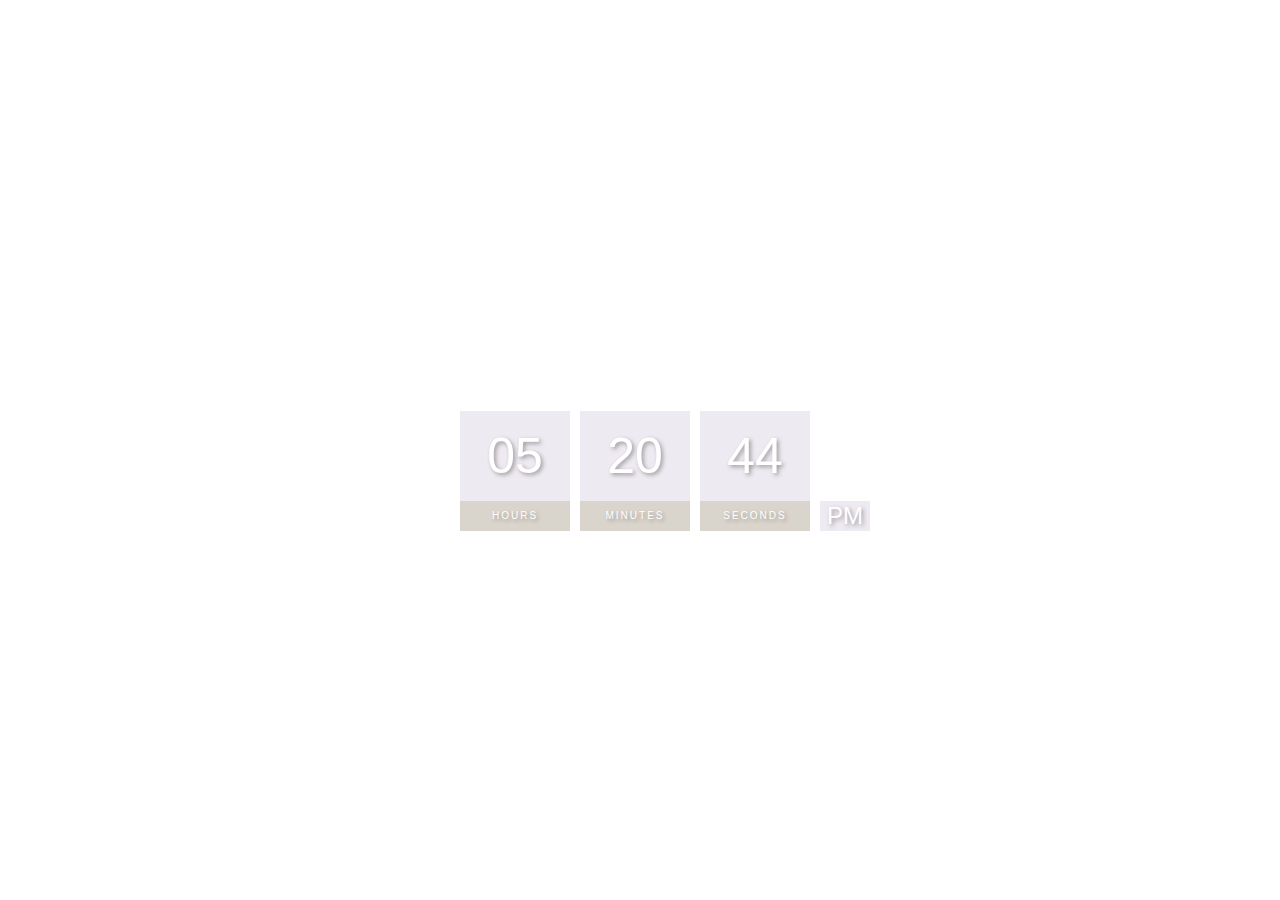
<file: DigitalClock/index.html>
<!DOCTYPE html>
<html lang="en">
<head>
    <meta charset="UTF-8">
    <meta http-equiv="X-UA-Compatible" content="IE=edge">
    <meta name="viewport" content="width=device-width, initial-scale=1.0">
    <title>Digital Clock</title>
    <link rel="stylesheet" href="style.css">
    

</head>
<body>

    <h2>Digital Clock</h2>
    <div class="clock">
        <div>
            <span id="hour">00</span>
            <span class="text">Hours</span>
        </div>
        <div>
            <span id="minutes">00</span>
            <span class="text">Minutes</span>
        </div>
        <div>
            <span id="seconds">00</span>
            <span class="text">seconds</span>
        </div>
        <div>
            <span id="ampm">AM</span>
      </div>
    </div>
    <script src="index.js"></script>
</body>
</html>
</file>
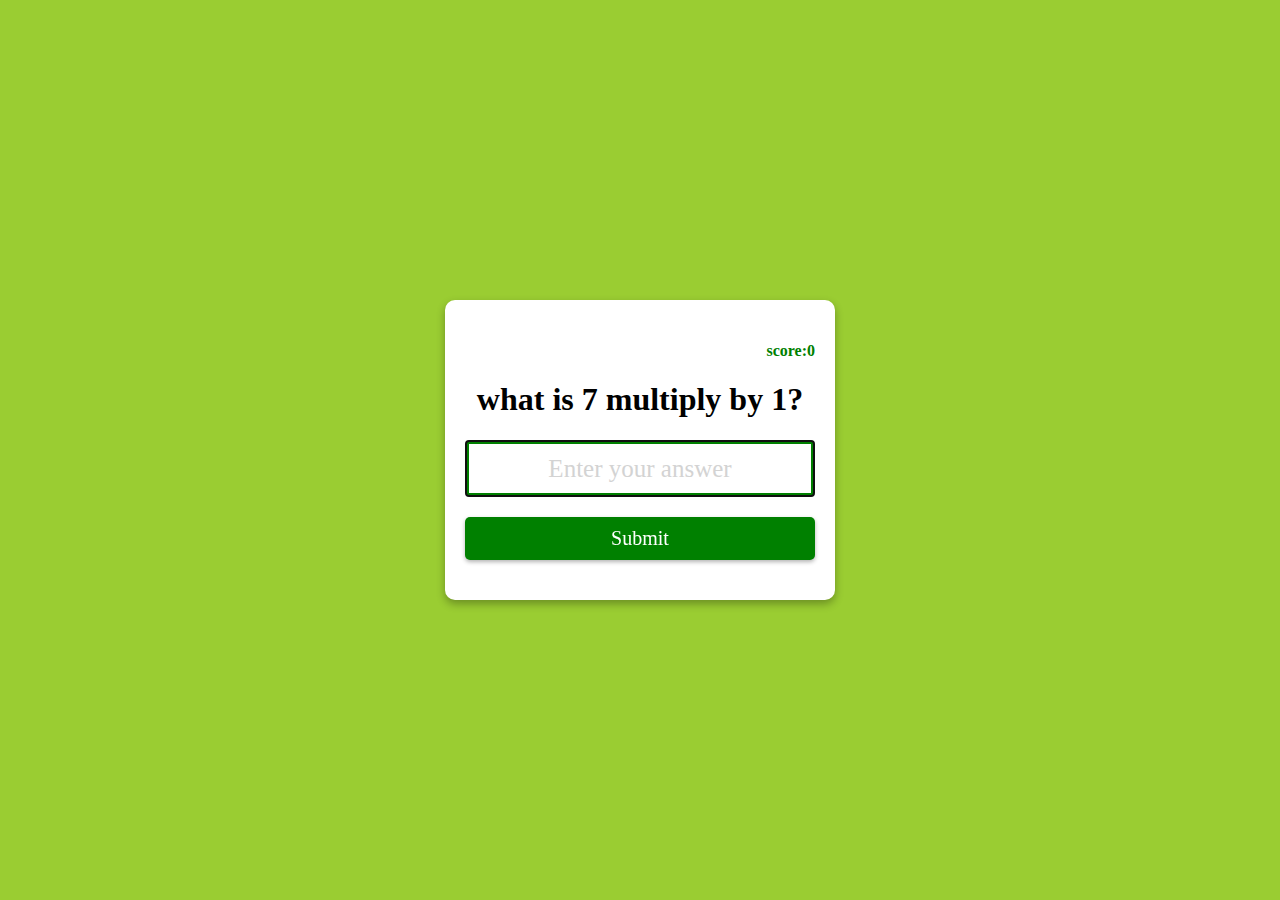
<file: MultiplicationApp/index.html>
<!DOCTYPE html>
<html lang="en">
<head>
    <meta charset="UTF-8">
    <meta http-equiv="X-UA-Compatible" content="IE=edge">
    <meta name="viewport" content="width=device-width, initial-scale=1.0">
    <title>Multiplication App</title>

    <link rel="stylesheet" href="style.css">

</head>
<body>
    <form class="form" id="form">
    <h4 class="score" id="score">score: 0</h4>
    
    <h1 id="question">What is 1 multiply by 1?</h1>
    <input type="text" class="input" id="input" placeholder="Enter your answer" autofocus autocomplete="off" />
    <button type="submit" class="btn">Submit</button>
</form>


<script src="index.js"></script>
</body>
</html>
</file>
<file: DigitalClock/style.css>
body{
    margin: 0;
    display: flex;
    flex-direction: column;
    align-items: center;
    font-family:sans-serif ;

    height: 100vh;
    justify-content: center;
    background:url("https://images.unsplash.com/photo-1500382017468-9049fed747ef?ixlib=rb-4.0.3&ixid=MnwxMjA3fDB8MHxwaG90by1wYWdlfHx8fGVufDB8fHx8&auto=format&fit=crop&w=1332&q=80") ;
    overflow: hidden;
    background-size: cover;
   
}


h2{
    text-transform: uppercase;
    letter-spacing: 4px;
    font-size: 15px;
    text-align: center;
    color: white;
}

.clock{
    display: flex;

}

.clock div{
    margin: 5px;
    position: relative;

}

.clock span{
    width: 110px;
    height: 90px;

    background: rgba(165, 141, 180, 0.226);
    opacity: .8;
    color: white;
    display: flex;
    justify-content: center;
    align-items: center;
    font-size: 50px;
    text-shadow: 2px 2px 4px rgba(0, 0, 0, 0.436);
    
}

.clock .text{
    height: 30px;
    font-size: 10px;
    text-transform: uppercase;
    letter-spacing: 2px;
    background:rgba(161, 145, 122, 0.475);
    opacity: 0.8;
}

.clock #ampm{
    bottom: 0;
    position:absolute;
    width: 50px;
    height: 30px;
    font-size: x-large;
}
</file>
<file: MultiplicationApp/style.css>
body{
 margin: 0;
 display: flex;
 justify-content: center;
 height: 100vh;
 align-items: center;
 text-align: center;
 background-color: yellowgreen;
 font-family: cursive;
}

.form{
    background-color: white;
    padding: 20px;
    box-shadow: 0 4px 8px rgba(0, 0, 0, .3);
    border-radius: 10px;
    margin: 10px;
}

.input{
    display: block;
    width: 100%;
    box-sizing: border-box;
    font-size: 25px;
    text-align: center;
    padding: 10px;
    border: solid 4px green;
    color: green;
    
}

.input::placeholder{
    color: lightgray;
    font-family: cursive;
}
.btn{
    background-color: green;
    color: white;
    border: none;
    display: block;
    width: 100%;
    padding: 10px;
    font-size: 20px;
    font-family: cursive;
    margin: 20px 0;
    border-radius: 5px;
    box-shadow: 0 2px 4px rgba(0, 0, 0, .3);
    cursor: pointer;

}

.btn:hover{
    filter: brightness(0.9);
}

.score{
    color: green;
    text-align: right;
}
</file>
